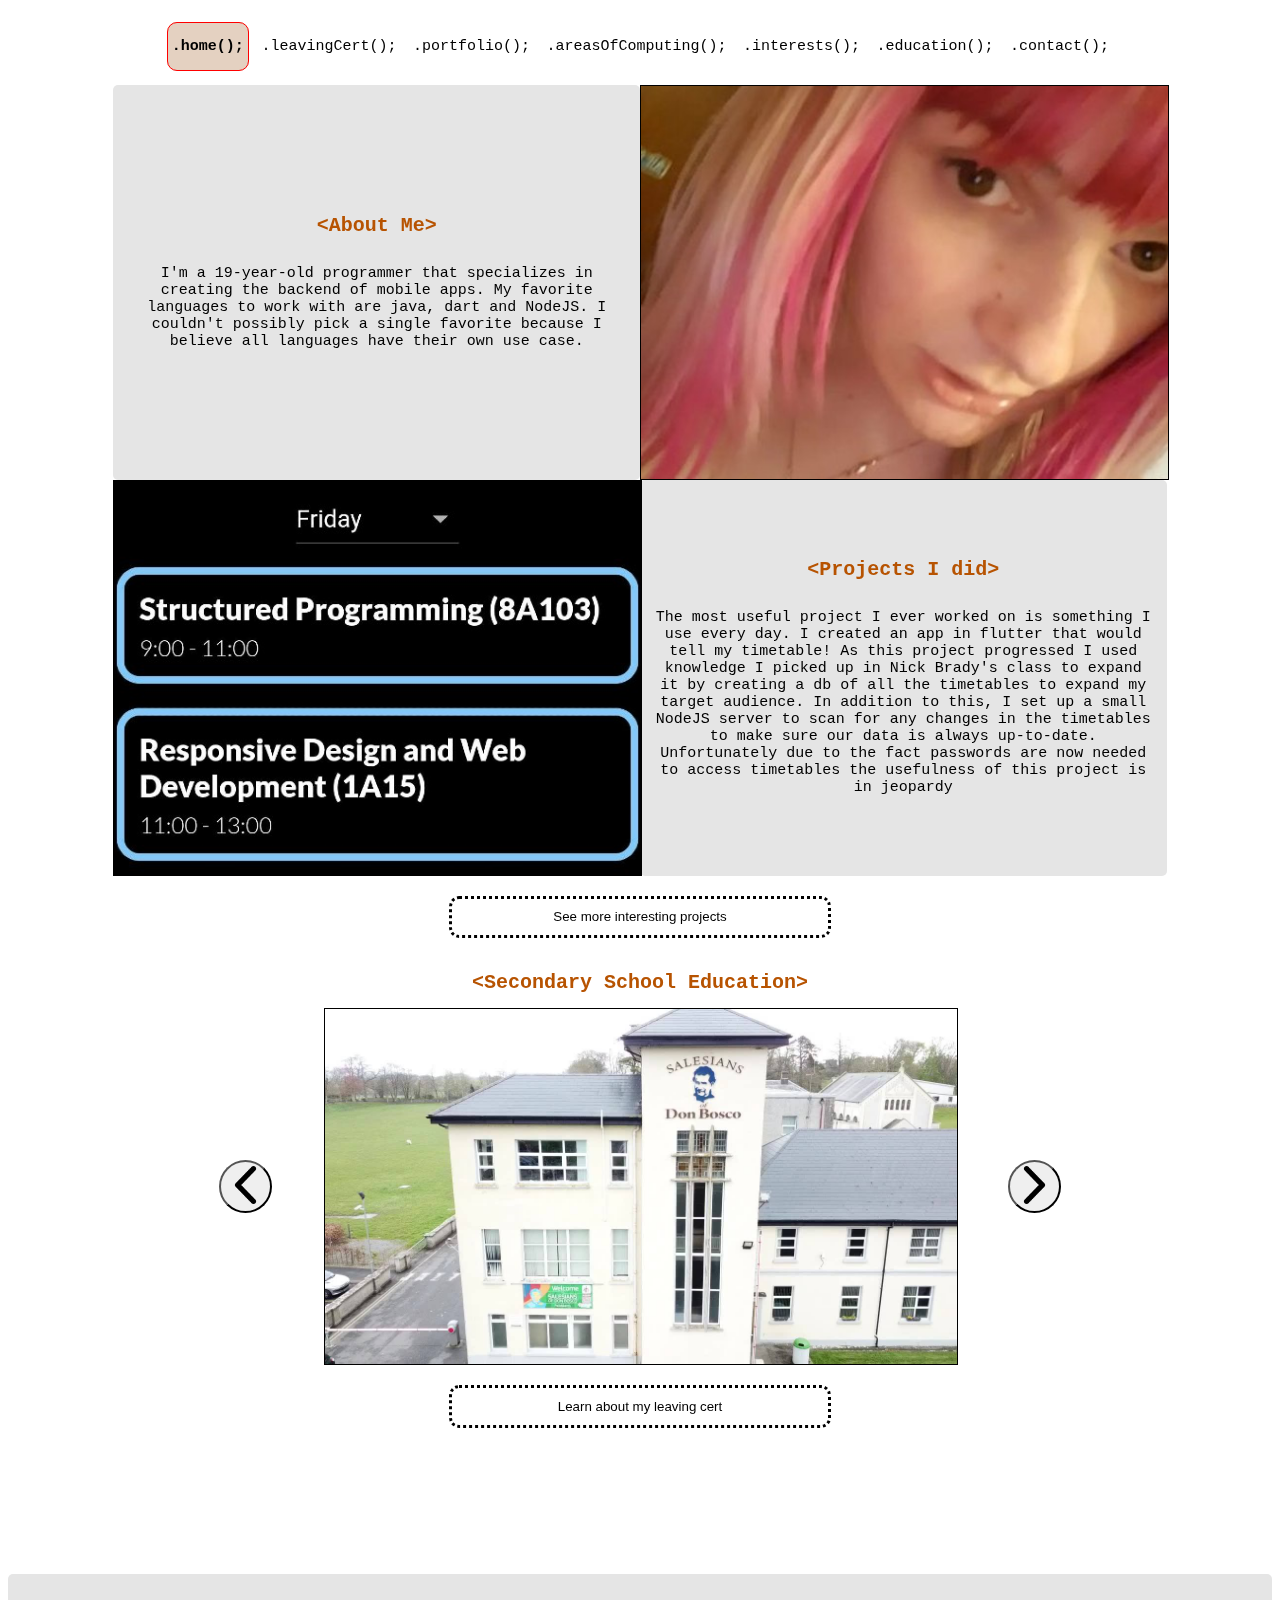
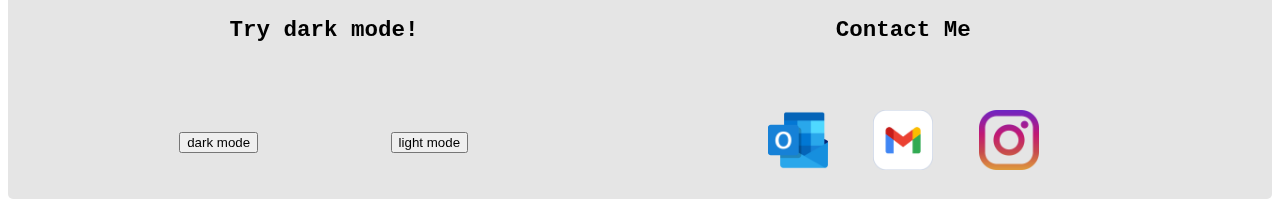
<file: index.html>
<!DOCTYPE html>
<html lang="en">
    <head>
        <meta charset="utf-8">
        <meta name="keywords" content="Abby Garvey, Abby Luna Garvey, portfolio, CV, Assignment">
        <meta name="author" content="Abby Garvey">

        <meta>
        <title>Home Page</title>

        <link rel="stylesheet" href="https://cdnjs.cloudflare.com/ajax/libs/font-awesome/4.7.0/css/font-awesome.min.css">
        <link rel="stylesheet" href="css/style.css">
        <link rel="stylesheet" href="css/layoutOne.css">

        <script src="js/addCodeSymbols.js"></script>
        <script src="js/imgSlider.js"></script>
        
        
    </head>
    <body onload="addSymbols()">

        <div id="home-grid">
            <header>
                <nav>
                    
                    <a class="navigation-button currentPage" href="index.html"><i class="fa fa-arrow-down"></i>.home();<i class="fa fa-arrow-down"></i></a>
                    <div id="horizontalRule" style="display: none; border-top: 1px solid black; padding: 0;"></div>
                    <a class="navigation-button" href="leavingcert.html">.leavingCert();</a>
                    <a class="navigation-button" href="portfolio.html">.portfolio();</a>
                    <a class="navigation-button" href="computing.html">.areasOfComputing();</a>
                    <a class="navigation-button" href="interests.html">.interests();</a>
                    <a class="navigation-button" href="education.html">.education();</a>
                    <a class="navigation-button" href="contact.html">.contact();</a>
                </nav>

            </header>

            <div class="rightAlign">

                <h1>About Me</h1>

                <p class="textbox">
                I'm a 19-year-old programmer that specializes in creating the backend of mobile apps. My favorite languages to work with are java, dart and NodeJS. I couldn't possibly pick a single favorite because I believe all languages have their own use case.
                </p>

            </div>
            <!--Selfie I took on my birthday-->
            <img class="leftAlign bordered" alt="Selfie of Abby Garvey" src="assets/images/AbbyFinal.jpg">
            <div class="leftAlign">
                <h1>Projects I did</h1>

                <p class="textbox">
                    The most useful project I ever worked on
                    is something I use every day. I created an
                    app in flutter that would tell my timetable!
                    As this project progressed I used
                    knowledge I picked up in Nick Brady's
                    class to expand it by creating a db of all
                    the timetables to expand my target
                    audience. In addition to this, I set up a
                    small NodeJS server to scan for any
                    changes in the timetables to make sure
                    our data is always up-to-date.
                    Unfortunately due to the fact passwords
                    are now needed to access timetables the
                    usefulness of this project is in jeopardy                
                </p>
            </div>

            <!--Screenshot i took of my application, the app was written in flutter/dart and the backend was a mix of NodeJS and python-->
            <img  class="rightAlign bordered" id="projectImg" alt="Timetable App" src="assets/images/timetableAppy.jpg">
            
            <button class="seeMoreButton" onclick="window.location.href='portfolio.html';">See more interesting projects</button>
            <h1 class="fullLen">Secondary School Education</h1>

            <div id="imgSliderSecondary">

                <!--Images from my school are taken from https://salesiancollege.ie/-->
                <img class="bordered" alt="Salesian secondary school" id="secondarySchoolImg" src="assets/images/school.jpg">

                <!--Arrow Icons from https://www.flaticon.com/free-icon/left-arrow_271220-->
                <button class="sliderButton" id="pointLeft"> <img id="lPoint" alt="Left Pointer" src="assets/icons/leftArrow.png"> </button>

                <button class="sliderButton" id="pointRight"> <img id="rPoint" alt="Right Pointer" src="assets/icons/rightArrow.png"> </button>

            </div>
            <button class="seeMoreButton" onclick="window.location.href='leavingcert.html';">Learn about my leaving cert</button>

        </div>

        <script src="js/darkMode.js"></script>

        <footer>

            <h2 id="darkH3">Try dark mode!</h2>
            <h2 id="contactH3">Contact Me</h2>

            <button id="darkButton" onclick="setInvert()">dark mode</button>
            <button id="lightButton" onclick="resetInvert()">light mode</button>

            <!--Outlook Logo Source: https://www.slipstick.com/general/office-icons/-->
            <a id="outlook" href="mailto:K00286554@student.lit.ie"><img alt="outlook logo" src="assets/icons/outlook.png"></a>
            <!--Gmail Logo Source: https://iconduck.com/icons/185628/gmail-->
            <a id="gmail" href="mailto:fakeEmail@gmail.com"><img alt="gmail logo"  src="assets/icons/gmail.png"></a>
            <!--Insta logo source: https://www.flaticon.com/free-icon/instagram_174855-->
            <a id="insta" href="https://www.instagram.com/abbytunafish/"><img alt="instagrm logo" src="assets/icons/insta.png"></a>


        </footer>

        <script src="js/setupSchoolSlider.js"></script>
        <script src="js/dropdown.js"></script>

        
    </body>

    


</html>
</file>
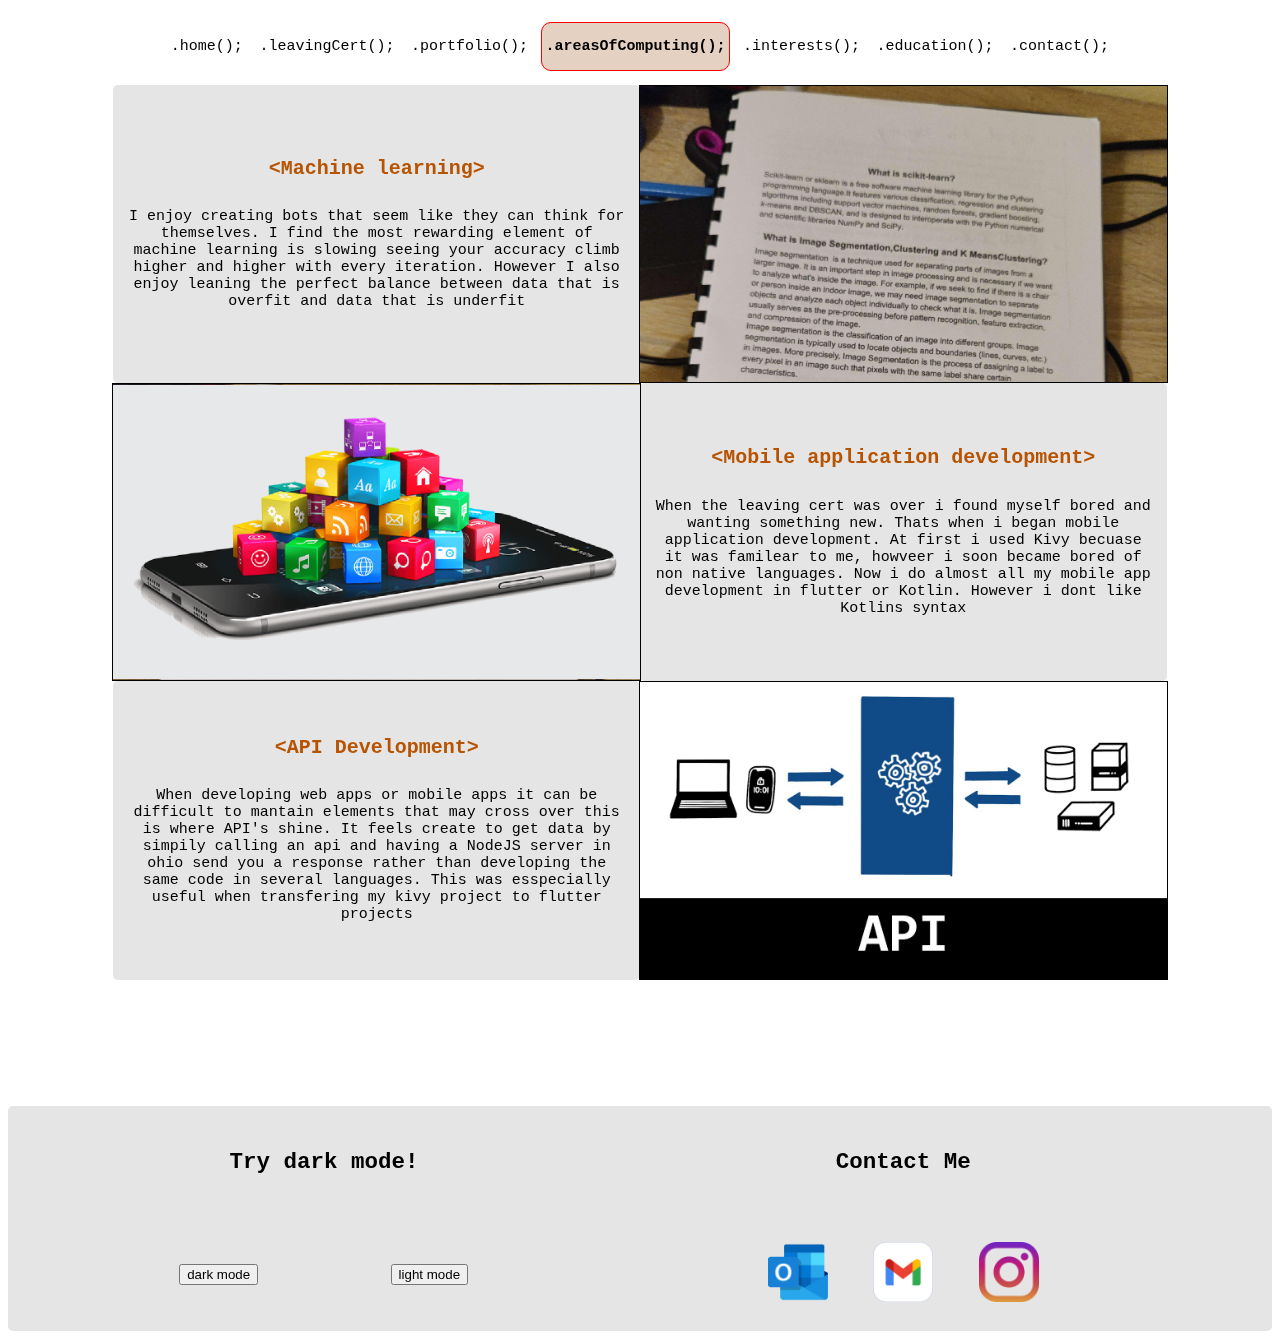
<file: computing.html>
<!--
    Machine learning
    Mobile application development
    API use
-->

<!DOCTYPE html>
<html lang="en">
    <head>
        <meta charset="utf-8">
        <title>Three Areas of computing</title>

        <link rel="stylesheet" href="https://cdnjs.cloudflare.com/ajax/libs/font-awesome/4.7.0/css/font-awesome.min.css">
        <link rel="stylesheet" href="css/style.css">
        <link rel="stylesheet" href="css/layoutOne.css">


        <script src="js/addCodeSymbols.js"></script>

    </head>
    <body onload="addSymbols()">

        <div id="home-grid">
            <header>
                <nav>
                    <a class="navigation-button" href="index.html">.home();</a>
                    <a class="navigation-button" href="leavingcert.html">.leavingCert();</a>
                    <a class="navigation-button" href="portfolio.html">.portfolio();</a>
                    <a class="navigation-button currentPage" href="computing.html"><i class="fa fa-arrow-down"></i>.areasOfComputing();<i class="fa fa-arrow-down"></i></a>
                    <div id="horizontalRule" style="display: none; border-top: 1px solid black; padding: 0;"></div>
                    <a class="navigation-button" href="interests.html">.interests();</a>
                    <a class="navigation-button" href="education.html">.education();</a>
                    <a class="navigation-button" href="contact.html">.contact();</a>
                </nav>

            </header>
            <div class="rightAlign">

                <h1>Machine learning</h1>

                <p class="textbox">
                    I enjoy creating bots that seem like they can think for themselves. I find
                    the most rewarding element of machine learning is slowing seeing your accuracy
                    climb higher and higher with every iteration. However I also enjoy leaning the 
                    perfect balance between data that is overfit and data that is underfit
                </p>

            </div>
            <div class="leftAlign">
                <!--Image of old notes-->
                <img alt="Machine Learning Notes" class="bordered" src="assets/images/mlNotes.png">
            </div>
            <div class="leftAlign">
                <h1>Mobile application development</h1>

                <p class="textbox">
                    When the leaving cert was over i found myself bored and wanting something new.
                    Thats when i began mobile application development. At first i used Kivy becuase
                    it was familear to me, howveer i soon became bored of non native languages. 
                    Now i do almost all my mobile app development in flutter or Kotlin. However i 
                    dont like Kotlins syntax
                </p>
            </div>

            <div class="rightAlign" id="projectImg">
                <!--Image from: https://smallbiztrends.com/2022/05/best-mobile-app-development-companies.html-->
                <img alt="Mobile Phone" class="bordered" src="assets/images/appDev.png">
            </div>

            <div class="rightAlign">

                <h1>API Development</h1>

                <p class="textbox">
                    When developing web apps or mobile apps it can be difficult to mantain elements that may cross over
                    this is where API's shine. It feels create to get data by simpily calling an api and having 
                    a NodeJS server in ohio send you a response rather than developing the same code in several 
                    languages. This was esspecially useful when transfering my kivy project to flutter projects


                </p>

            </div>
            <div class="leftAlign">
                <img alt="How API's work" class="bordered" src="assets/images/apiPictorial.jpg">
            </div>
            

        </div>

        <script src="js/darkMode.js"></script>
        <script src="js/dropdown.js"></script>


        <footer>

            <h2 id="darkH3">Try dark mode!</h2>
            <h2 id="contactH3">Contact Me</h2>

            <button id="darkButton" onclick="setInvert()">dark mode</button>
            <button id="lightButton" onclick="resetInvert()">light mode</button>

            <a id="outlook" href="mailto:K00286554@student.lit.ie"><img alt="outlook logo" src="assets/icons/outlook.png"></a>
            <a id="gmail" href="mailto:fakeEmail@gmail.com"><img alt="gmail logo"  src="assets/icons/gmail.png"></a>
            <a id="insta" href="https://www.instagram.com/abbytunafish/"><img alt="instagrm logo" src="assets/icons/insta.png"></a>


        </footer>



    </body>

</html>
</file>
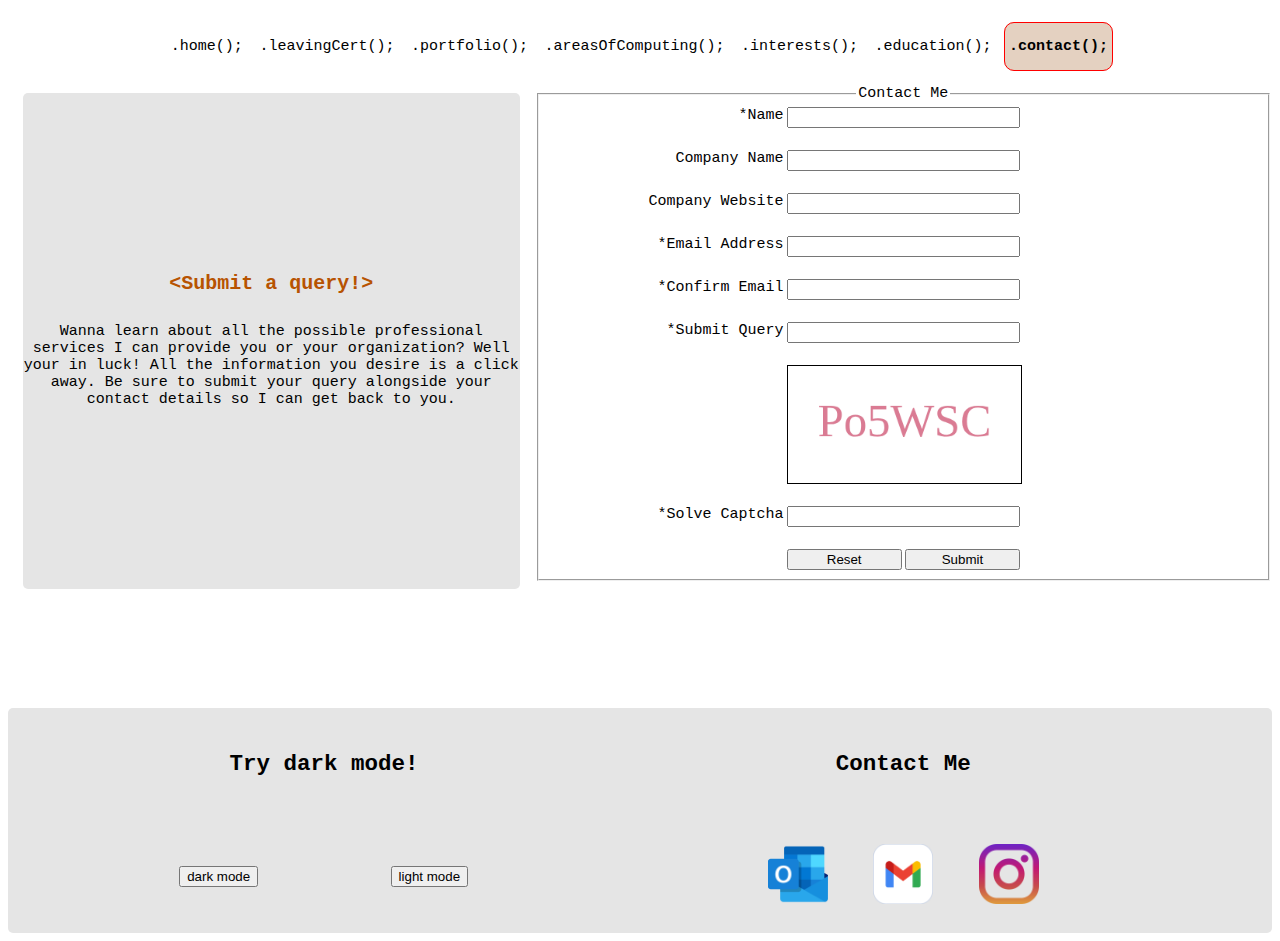
<file: contact.html>
<!DOCTYPE html>
<html lang="en">
    <head>
        <meta charset="utf-8">
        <title>Contact</title>

        <link rel="stylesheet" href="https://cdnjs.cloudflare.com/ajax/libs/font-awesome/4.7.0/css/font-awesome.min.css">
        <link rel="stylesheet" href="css/style.css">
        <link rel="stylesheet" href="css/layoutFour.css">

        <script src="js/addCodeSymbols.js"></script>
        <script src="js/captcha.js"></script>    
        <script src="js/formValidation.js"></script>

    </head>
    <body onload="addSymbols()">
        <div id="home-grid">
            <header>
                <nav>
                    <a class="navigation-button" href="index.html">.home();</a>
                    <a class="navigation-button" href="leavingcert.html">.leavingCert();</a>
                    <a class="navigation-button" href="portfolio.html">.portfolio();</a>
                    <a class="navigation-button" href="computing.html">.areasOfComputing();</a>
                    <a class="navigation-button" href="interests.html">.interests();</a>
                    <a class="navigation-button" href="education.html">.education();</a>
                    <a class="navigation-button currentPage" href="contact.html"><i class="fa fa-arrow-down"></i>.contact();<i class="fa fa-arrow-down"></i></a>
                    <div id="horizontalRule" style="display: none; border-top: 1px solid black; padding: 0;"></div>

                </nav>

            </header>

            <div id="para">
                <h1>Submit a query!</h1>
                <p>
                    Wanna learn about all the possible professional services I can provide you or your organization?
                    Well your in luck! All the information you desire is a click away. Be sure to submit your query
                    alongside your contact details so I can get back to you.


                </p>

            </div>
            <form id="form1" method="POST" action="http://litstudentprojects.net/rdwd-contact-response.php">
                <fieldset>
                    <legend>Contact Me</legend>

                    <label for="name">*Name</label>
                    <input type="text" id="name" name="name">
                    <span class="errorMsg" id="error1"></span>

                    <label for="company_name">Company Name</label>
                    <input type="text" id="company_name" name="company_name">
                    <span class="errorMsg" id="error2"></span>

                    <label for="website">Company Website</label>
                    <input type="text" id="website" name="website">
                    <span class="errorMsg" id="error3"></span>

                    <label for="email1">*Email Address</label>
                    <input type="text" id="email1" name="email1">
                    <span class="errorMsg" id="error4"></span>

                    <label for="email2">*Confirm Email</label>
                    <input type="text" id="email2" name="email2">
                    <span class="errorMsg" id="error5"></span>

                    <label for="query">*Submit Query</label>
                    <input type="text" id="query" name="query">
                    <span class="errorMsg" id="error6"></span>

                    <!--Load Captcha-->
                    <canvas id="captcha-box">Text</canvas>

                    
                    <label for="captcha">*Solve Captcha</label>
                    <input type="text" id="captcha" name="captcha">
                    <span class="errorMsg" id="error7"></span>

                    <input type="reset" value="Reset">
                    <input type="submit" value="Submit">
                </fieldset>

            </form>
        </div>
        <script src="js/darkMode.js"></script>
        <script>
            let c = new captcha(document.getElementById("captcha-box"));
            c.generateCode();
            document.getElementById("form1").addEventListener("submit",  function(event){processForm(event, c);});
            document.getElementById("form1").addEventListener("reset",  function(event){c.generateCode();});

        </script>
        <script src="js/dropdown.js"></script>

        <footer>

            <h2 id="darkH3">Try dark mode!</h2>
            <h2 id="contactH3">Contact Me</h2>

            <button id="darkButton" onclick="setInvert()">dark mode</button>
            <button id="lightButton" onclick="resetInvert()">light mode</button>

            <a id="outlook" href="mailto:K00286554@student.lit.ie"><img alt="outlook logo" src="assets/icons/outlook.png"></a>
            <a id="gmail" href="mailto:fakeEmail@gmail.com"><img alt="gmail logo"  src="assets/icons/gmail.png"></a>
            <a id="insta" href="https://www.instagram.com/abbytunafish/"><img alt="instagrm logo" src="assets/icons/insta.png"></a>


        </footer>



    </body>

</html>
</file>
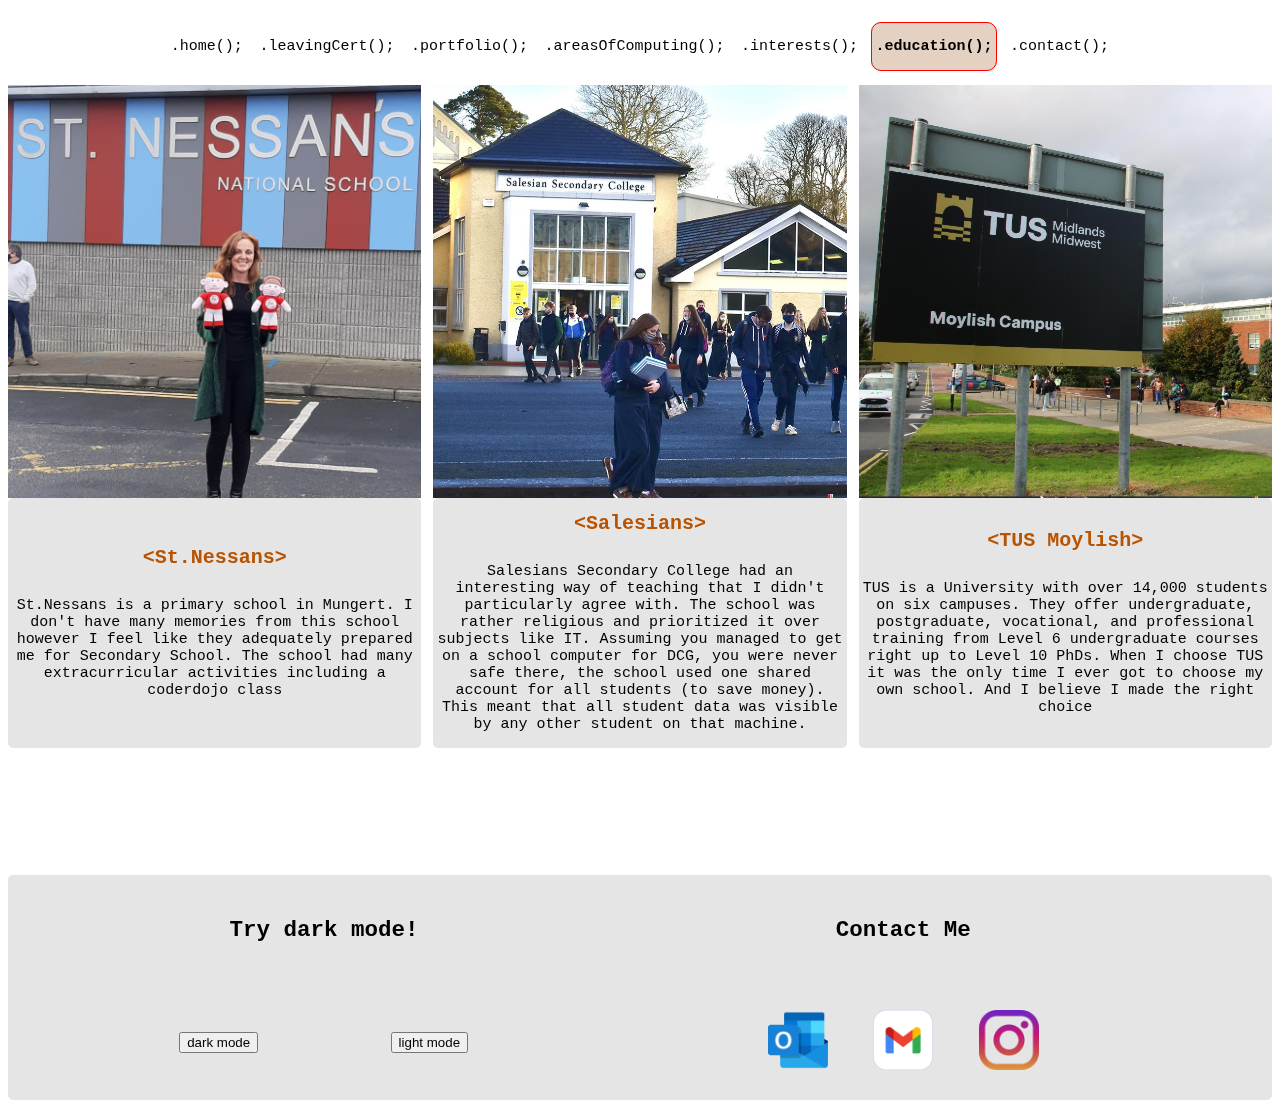
<file: education.html>
<!DOCTYPE html>
<html lang="en">
    <head>
        <meta charset="utf-8">
        <title>Education</title>

        <link rel="stylesheet" href="https://cdnjs.cloudflare.com/ajax/libs/font-awesome/4.7.0/css/font-awesome.min.css">
        <link rel="stylesheet" href="css/style.css">
        <link rel="stylesheet" href="css/layoutThree.css">

        <script src="js/addCodeSymbols.js"></script>

    </head>
    <body onload="addSymbols()">

        <div id="home-grid">
            <header>
                <nav>
                    <a class="navigation-button" href="index.html">.home();</a>
                    <a class="navigation-button" href="leavingcert.html">.leavingCert();</a>
                    <a class="navigation-button" href="portfolio.html">.portfolio();</a>
                    <a class="navigation-button" href="computing.html">.areasOfComputing();</a>
                    <a class="navigation-button" href="interests.html">.interests();</a>
                    <a class="navigation-button currentPage" href="education.html"><i class="fa fa-arrow-down"></i>.education();<i class="fa fa-arrow-down"></i></a>
                    <div id="horizontalRule" style="display: none; border-top: 1px solid black; padding: 0;"></div>
                    <a class="navigation-button" href="contact.html">.contact();</a>
                </nav>

            </header>

            <!--Image from https://twitter.com/mungretgaa/status/1333808235837583363-->
            <img id="primary" alt="St Nessans Primary School" src="assets/images/primarySchool.jpg">
            <!--Image from secondary schools offical site-->
            <img id="secondary" alt="Salesians Catholic School" src="assets/images/salesians.jpg">
            <!--My Own Image of TUS Moylish-->
            <img id="university" alt="Technological University of the Shannon" src="assets/images/tus.png">

            <div id="stNessans">
                <h1>St.Nessans</h1>

                <p>
                    St.Nessans is a primary school in Mungert. I don't have many memories from this
                    school however I feel like they adequately prepared me for Secondary School. 
                    The school had many extracurricular activities including a coderdojo class


                </p>

            </div>

            <div id="salesians">
                <h1>Salesians</h1>

                <p>
                    Salesians Secondary College had an interesting way of teaching that I didn't particularly 
                    agree with. The school was rather religious and prioritized it over subjects like IT.
                    Assuming you managed to get on a school computer for DCG, you were never safe there, the 
                    school used one shared account for all students (to save money). This meant that all student
                    data was visible by any other student on that machine. 

                </p>
            </div>

            <div id="tus">
                <h1>TUS Moylish</h1>

                <p>
                    TUS is a University with over 14,000 students on six campuses. They offer 
                    undergraduate, postgraduate, vocational, and professional training from Level 6 
                    undergraduate courses right up to Level 10 PhDs. When I choose TUS it was the only time
                    I ever got to choose my own school. And I believe I made the right choice

                </p>

            </div>
        </div>

        <script src="js/darkMode.js"></script>
        <script src="js/dropdown.js"></script>


        <footer>

            <h2 id="darkH3">Try dark mode!</h2>
            <h2 id="contactH3">Contact Me</h2>

            <button id="darkButton" onclick="setInvert()">dark mode</button>
            <button id="lightButton" onclick="resetInvert()">light mode</button>

            <a id="outlook" href="mailto:K00286554@student.lit.ie"><img alt="outlook logo" src="assets/icons/outlook.png"></a>
            <a id="gmail" href="mailto:fakeEmail@gmail.com"><img alt="gmail logo"  src="assets/icons/gmail.png"></a>
            <a id="insta" href="https://www.instagram.com/abbytunafish/"><img alt="instagrm logo" src="assets/icons/insta.png"></a>


        </footer>


    </body>

</html>
</file>
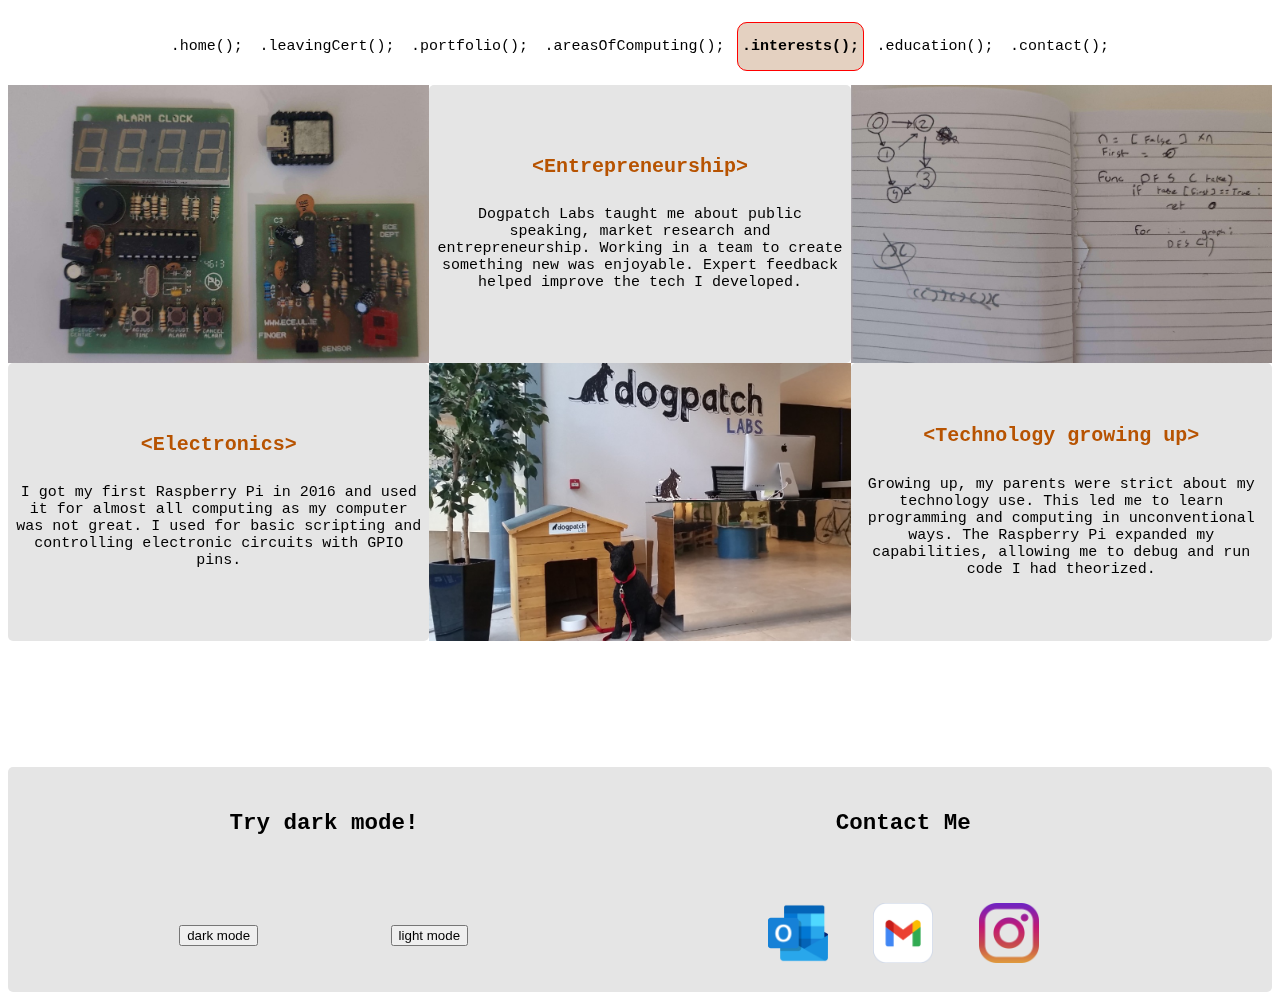
<file: interests.html>
<!-- 
    Tech repair
    Science
    Electrical circuts
-->

<!DOCTYPE html>
<html lang="en">
    <head>
        <meta charset="utf-8">
        <title>Interests</title>

        <link rel="stylesheet" href="https://cdnjs.cloudflare.com/ajax/libs/font-awesome/4.7.0/css/font-awesome.min.css">
        <link rel="stylesheet" href="css/style.css">
        <link rel="stylesheet" href="css/layoutTwo.css">

        <script src="js/addCodeSymbols.js"></script>

    </head>
    <body onload="addSymbols()">

        <div id="home-grid">
            <header>
                <nav>
                    <a class="navigation-button" href="index.html">.home();</a>
                    <a class="navigation-button" href="leavingcert.html">.leavingCert();</a>
                    <a class="navigation-button" href="portfolio.html">.portfolio();</a>
                    <a class="navigation-button" href="computing.html">.areasOfComputing();</a>
                    <a class="navigation-button currentPage" href="interests.html"><i class="fa fa-arrow-down"></i>.interests();<i class="fa fa-arrow-down"></i></a>
                    <div id="horizontalRule" style="display: none; border-top: 1px solid black; padding: 0;"></div>
                    <a class="navigation-button" href="education.html">.education();</a>
                    <a class="navigation-button" href="contact.html">.contact();</a>
                </nav>

            </header>
            <!--Picture of a series of electronics I built-->
            <img id="img1" src="assets/images/electronics.jpg" alt="circuits I built">
            <!--Picture of dogpatch labs from there offical site-->
            <img id="img2" src="assets/images/dogpatchLabs.jpg" alt="Dogpatch labs">
            <!--Depth For Search Notes-->
            <img id="img3" src="assets/images/DFS_NOTES.jpg" alt="Very Old depth first search notes">

            <div id="Electronics">
                <h1>Electronics</h1>
                <p>
                    I got my first Raspberry Pi in 2016 and used it for almost all computing as my computer was not great. I used for basic scripting and controlling electronic circuits with GPIO pins.
                </p>
            </div>

            <div id="Entrepreneurship">
                <h1>Entrepreneurship</h1>
                <p>
                    Dogpatch Labs taught me about public speaking, market research and entrepreneurship. Working in a team to create something new was enjoyable. Expert feedback helped improve the tech I developed.
                </p>
            </div>


            <div id="repair">
                <h1>Technology growing up</h1>
                <p>
                    Growing up, my parents were strict about my technology use. This led me to learn programming and computing in unconventional ways. The Raspberry Pi expanded my capabilities, allowing me to debug and run code I had theorized.
                </p>
            </div>
            

        </div>

        <script src="js/darkMode.js"></script>
        <script src="js/dropdown.js"></script>


        <footer>

            <h2 id="darkH3">Try dark mode!</h2>
            <h2 id="contactH3">Contact Me</h2>

            <button id="darkButton" onclick="setInvert()">dark mode</button>
            <button id="lightButton" onclick="resetInvert()">light mode</button>

            <a id="outlook" href="mailto:K00286554@student.lit.ie"><img alt="outlook logo" src="assets/icons/outlook.png"></a>
            <a id="gmail" href="mailto:fakeEmail@gmail.com"><img alt="gmail logo"  src="assets/icons/gmail.png"></a>
            <a id="insta" href="https://www.instagram.com/abbytunafish/"><img alt="instagrm logo" src="assets/icons/insta.png"></a>


        </footer>



    </body>

</html>
</file>
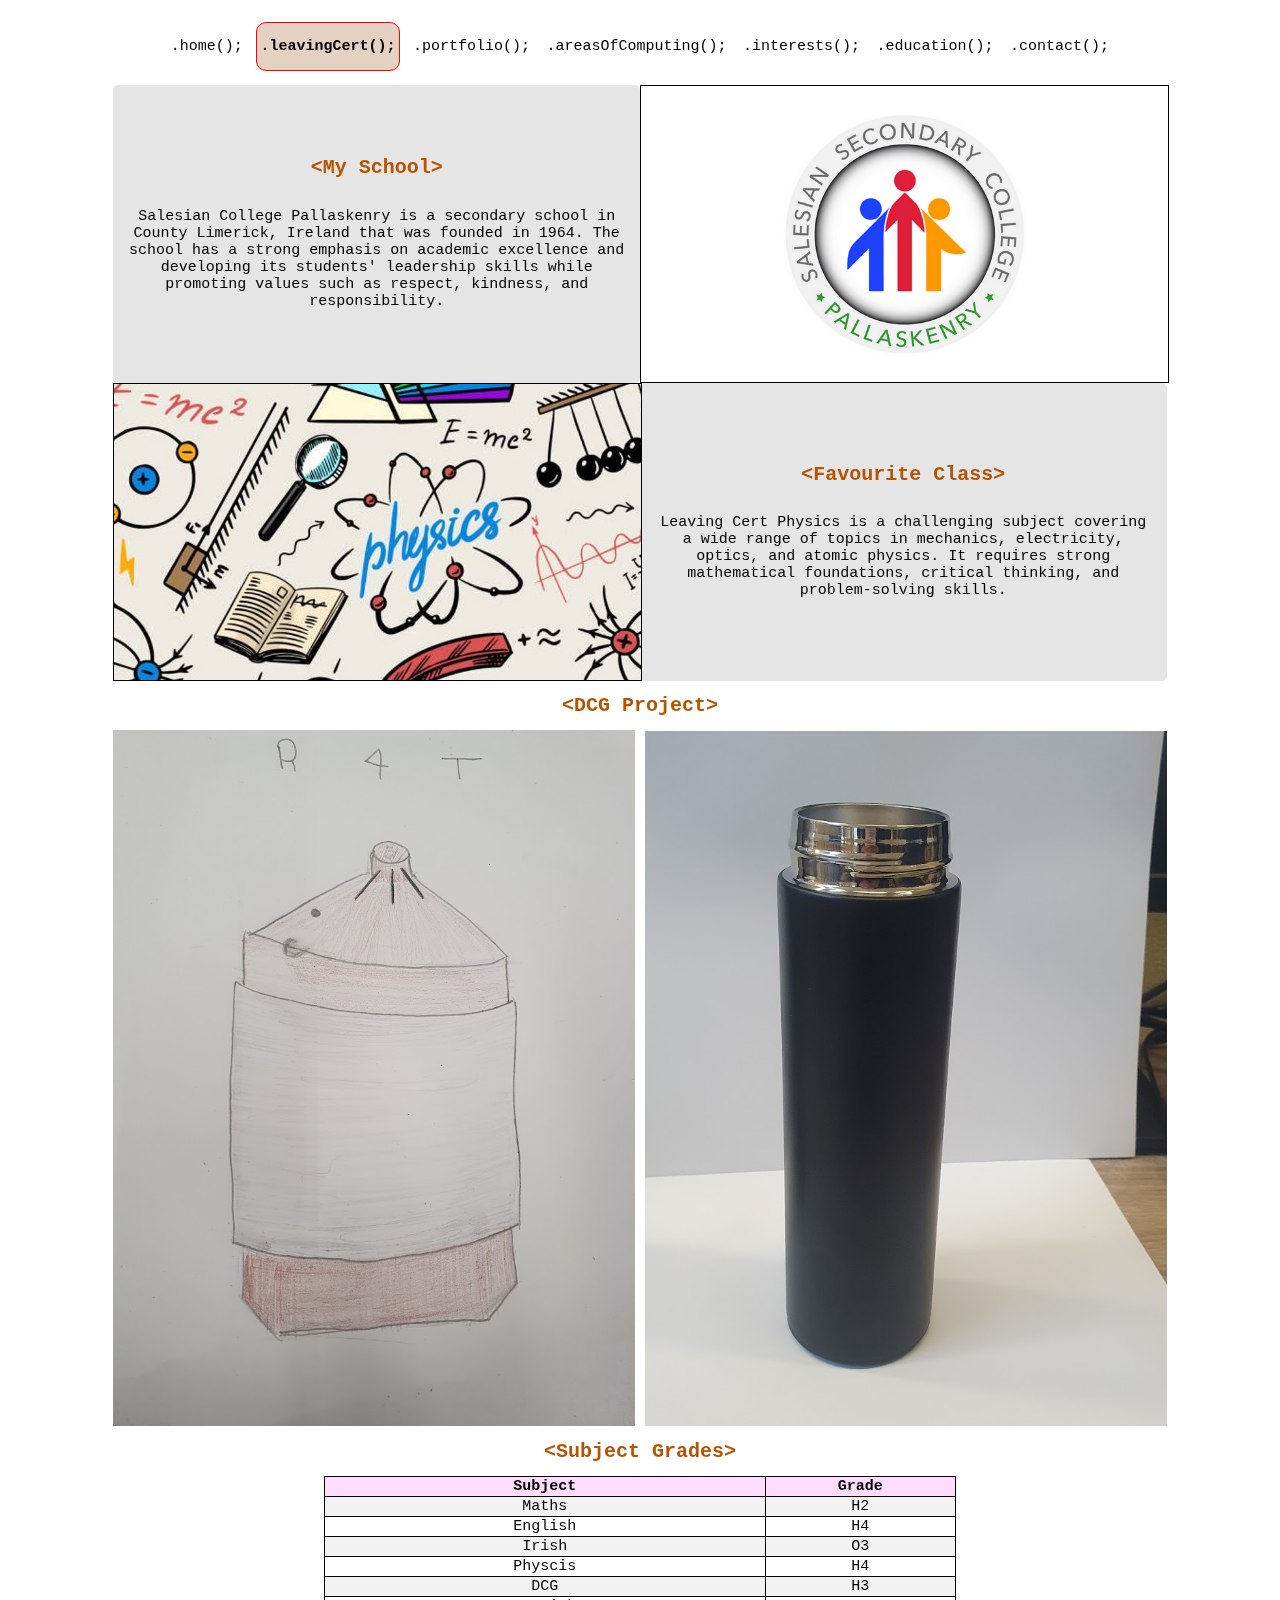
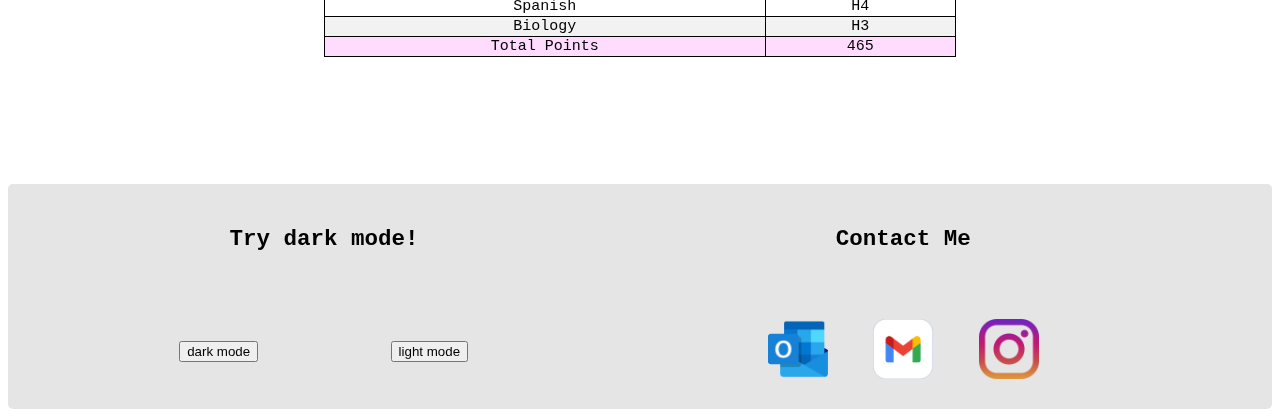
<file: leavingcert.html>
<!DOCTYPE html>
<html lang="en">
    <head>
        <meta charset="utf-8">
        <title>Leaving Cert Page</title>

        <link rel="stylesheet" href="https://cdnjs.cloudflare.com/ajax/libs/font-awesome/4.7.0/css/font-awesome.min.css">
        <link rel="stylesheet" href="css/style.css">
        <link rel="stylesheet" href="css/layoutOne.css">

        <script src="js/addCodeSymbols.js"></script>
        <script src="js/imgSlider.js"></script>
        


    </head>
    <body onload="addSymbols()">

        <div id="home-grid">
            <header>
                <nav>
                    <a class="navigation-button" href="index.html">.home();</a>
                    <a class="navigation-button currentPage" href="leavingcert.html"><i class="fa fa-arrow-down"></i>.leavingCert();<i class="fa fa-arrow-down"></i></a>
                    <div id="horizontalRule" style="display: none; border-top: 1px solid black; padding: 0;"></div>
                    <a class="navigation-button" href="portfolio.html">.portfolio();</a>
                    <a class="navigation-button" href="computing.html">.areasOfComputing();</a>
                    <a class="navigation-button" href="interests.html">.interests();</a>
                    <a class="navigation-button" href="education.html">.education();</a>
                    <a class="navigation-button" href="contact.html">.contact();</a>
                </nav>

            </header>

            <div class="rightAlign">

                <h1>My School</h1>

                <p class="textbox">
                    Salesian College Pallaskenry is a secondary school in County Limerick, Ireland that was founded in 1964. The school has a strong emphasis on academic excellence and developing its students' leadership skills while promoting values such as respect, kindness, and responsibility.                </p>

            </div>
            
            <!--Logo of Salesians secondary college from offical site-->
            <img class="leftAlign bordered" alt="Salesians Logo"  src="assets/images/salesianLogo.png">
            
            <div class="leftAlign">
                <h1>Favourite Class</h1>

                <p class="textbox">
                    Leaving Cert Physics is a challenging subject covering a wide range of topics in mechanics, electricity, optics, and atomic physics. It requires strong mathematical foundations, critical thinking, and problem-solving skills.             
                </p>
            </div>
            <!--Physicals Pitcortal  from:  https://www.aakash.ac.in/blog/how-many-laws-of-physics-are-there/-->
            <img class="rightAlign bordered" id="projectImg" alt="Physics Pictorial" src="assets/images/physics.jpg">
            
            <h1 class="fullLen">DCG Project</h1>

            <div id="ratMug">
                <!--My own images of my DCG Project-->
                <img id="primaryMug" alt="DCG Project Mug" src="assets/images/R4T.jpg">
                <img id="secondaryMug" alt="Flask For DCG Project" src="assets/images/mug2.jpg">
                <button class="sliderButton" id="pointLeftMug"> <img id="lPoint" alt="Left Pointer" src="assets/icons/leftArrow.png"> </button>
                <button class="sliderButton" id="pointRightMug"> <img id="rPoint"  alt="Right Pointer" src="assets/icons/rightArrow.png"> </button>
            </div>

            <h1 class="fullLen">Subject Grades</h1>

            <table id="tbl_subject">
                <tr>
                    <th>Subject</th>
                    <th>Grade</th>
                </tr>

                <tr>
                    <td>Maths</td>
                    <td>H2</td>
                </tr>
                <tr>
                    <td>English</td>
                    <td>H4</td>
                </tr>

                <tr>
                    <td>Irish</td>
                    <td>O3</td>
                </tr>

                <tr>
                    <td>Physcis</td>
                    <td>H4</td>
                </tr>

                <tr>
                    <td>DCG</td>
                    <td>H3</td>
                </tr>

                <tr>
                    <td>Spanish</td>
                    <td>H4</td>
                </tr>

                <tr>
                    <td>Biology</td>
                    <td>H3</td>
                </tr>
                <tr>
                    <td>Total Points</td>
                    <td>465</td>
                </tr>


            </table>


           

        </div>
        <script src="js/setupMugSlider.js"></script>

        <script src="js/darkMode.js"></script>
        <script src="js/dropdown.js"></script>


        <footer>

            <h2 id="darkH3">Try dark mode!</h2>
            <h2 id="contactH3">Contact Me</h2>

            <button id="darkButton" onclick="setInvert()">dark mode</button>
            <button id="lightButton" onclick="resetInvert()">light mode</button>

            <a id="outlook" href="mailto:K00286554@student.lit.ie"><img alt="outlook logo" src="assets/icons/outlook.png"></a>
            <a id="gmail" href="mailto:fakeEmail@gmail.com"><img alt="gmail logo"  src="assets/icons/gmail.png"></a>
            <a id="insta" href="https://www.instagram.com/abbytunafish/"><img alt="instagrm logo" src="assets/icons/insta.png"></a>


        </footer>


    </body>

</html>
</file>
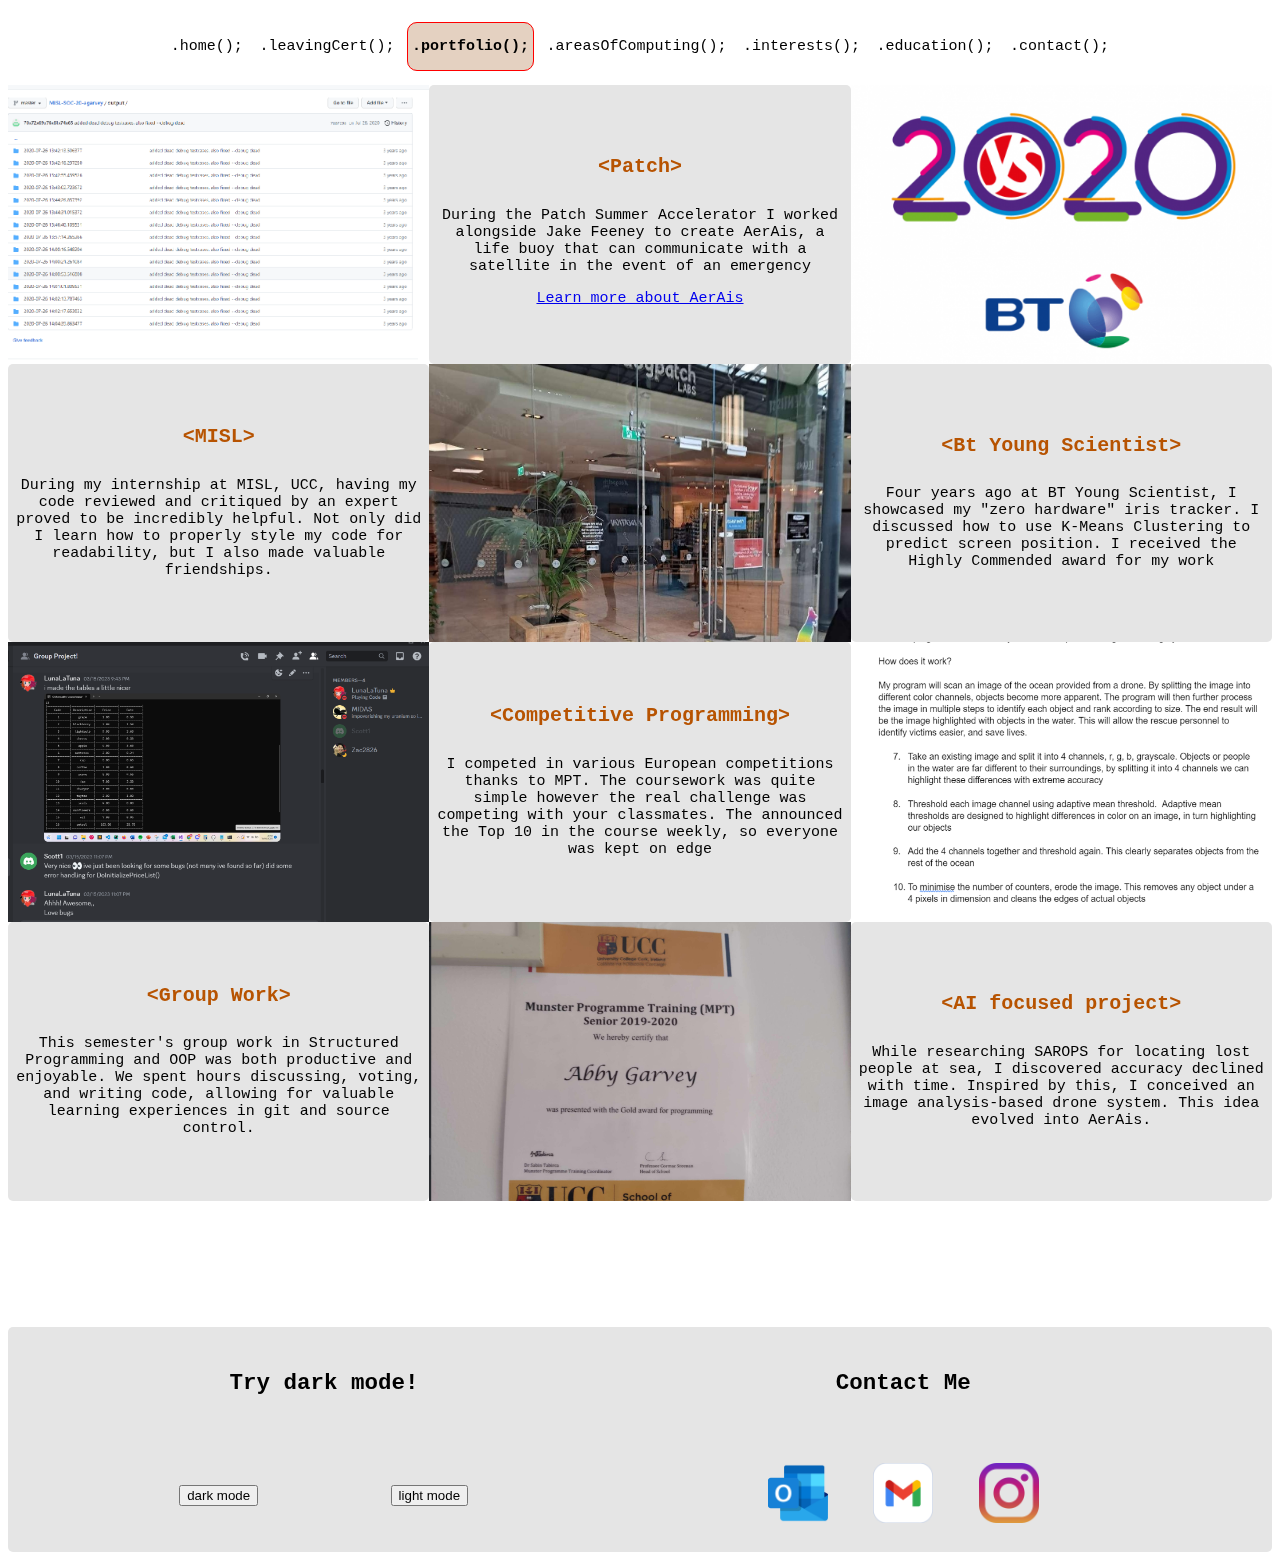
<file: portfolio.html>
<!DOCTYPE html>
<html lang="en">
    <head>
        <meta charset="utf-8">
        <title>Portfolio</title>

        <link rel="stylesheet" href="https://cdnjs.cloudflare.com/ajax/libs/font-awesome/4.7.0/css/font-awesome.min.css">
        <link rel="stylesheet" href="css/style.css">
        <link rel="stylesheet" href="css/layoutTwo.css">

        <script src="js/addCodeSymbols.js"></script>

    </head>
    <body onload="addSymbols()">
        <div id="home-grid">
            <header>
                <nav>
                    <a class="navigation-button" href="index.html">.home();</a>
                    <a class="navigation-button" href="leavingcert.html">.leavingCert();</a>
                    <a class="navigation-button currentPage" href="portfolio.html"><i class="fa fa-arrow-down"></i>.portfolio();<i class="fa fa-arrow-down"></i></a>
                    <div id="horizontalRule" style="display: none; border-top: 1px solid black; padding: 0;"></div>
                    <a class="navigation-button" href="computing.html">.areasOfComputing();</a>
                    <a class="navigation-button" href="interests.html">.interests();</a>
                    <a class="navigation-button" href="education.html">.education();</a>
                    <a class="navigation-button" href="contact.html">.contact();</a>
                </nav>

            </header>

            <!--Screenshot of a repo i was working on in MISL -->
            <img id="img1" src="assets/images/MISL.png" alt="mobile internet systems labatory Cork">
            <!--My Own Photo of DogPatch labs-->
            <img id="img2" src="assets/images/patch.jpg" alt="Dogpatch labs">
            <!--BTYS logo from 2020: from there offical site-->
            <img id="img3" src="assets/images/bt.png" alt="BTYS 2020">

            <div id="MISL">
                <h1>MISL</h1>
                <p>
                    During my internship at MISL, UCC, having my code reviewed and critiqued by an expert proved to be incredibly helpful. Not only did I learn how to properly style my code for readability, but I also made valuable friendships. </p>
            </div>

            <div id="Patch">
                <h1>Patch</h1>
                <p>
                    During the Patch Summer Accelerator I worked alongside Jake Feeney to create AerAis, a life buoy that can communicate with a satellite in the event of an emergency
                </p>
                <a href="https://aerais.weebly.com/">Learn more about AerAis</a>
            </div>

            <div id="BTYS">
                <h1>Bt Young Scientist</h1>
                <p>
                    Four years ago at BT Young Scientist, I showcased my "zero hardware" iris tracker. I discussed how to use K-Means Clustering to predict screen position. I received the Highly Commended award for my work                </p>
            </div>

            <img id="img4" src="assets/images/groupProj.png" alt="Messages between group members">
            <img id="img5" src="assets/images/cert.png" alt="Certificate from UCC">
            <img id="img6" src="assets/images/AerAis.png" alt="AerAis V1 Notes">

            <div id="group">
                <h1>Group Work</h1>
                <p>
                    This semester's group work in Structured Programming and OOP was both productive and enjoyable. We spent hours discussing, voting, and writing code, allowing for valuable learning experiences in git and source control.
                </p>
            </div>
    
            <div id="competition">
                <h1>Competitive Programming</h1>
                <p>
                    I competed in various European competitions thanks to MPT. The coursework was quite simple however the real challenge was competing with your classmates. The announced the Top 10 in the course weekly, so everyone was kept on edge
                </p>
            </div>

            <div id="AI">
                <h1>AI focused project</h1>
                <p>
                    While researching SAROPS for locating lost people at sea, I discovered accuracy declined with time. Inspired by this, I conceived an image analysis-based drone system. This idea evolved into AerAis.
                </p>
            </div>

        </div>

        <script src="js/darkMode.js"></script>
        <script src="js/dropdown.js"></script>


        <footer>

            <h2 id="darkH3">Try dark mode!</h2>
            <h2 id="contactH3">Contact Me</h2>

            <button id="darkButton" onclick="setInvert()">dark mode</button>
            <button id="lightButton" onclick="resetInvert()">light mode</button>

            <a id="outlook" href="mailto:K00286554@student.lit.ie"><img alt="outlook logo" src="assets/icons/outlook.png"></a>
            <a id="gmail" href="mailto:fakeEmail@gmail.com"><img alt="gmail logo"  src="assets/icons/gmail.png"></a>
            <a id="insta" href="https://www.instagram.com/abbytunafish/"><img alt="instagrm logo" src="assets/icons/insta.png"></a>


        </footer>



    </body>

</html>
</file>
<file: css/style.css>
/*
BASE STYLE APPLIED TO ALL PAGES
*/


/*TEXTBOX STYLES*/
div:not(#home-grid, #ratMug, #imgSliderSecondary, #horizontalRule)
{
    display: flex;
    justify-content: center;
    align-items: center;
    background-color: #e5e5e5;
    height: 100%;
    flex-direction: column;
    border-radius: 5px;
    
}

img{
    max-width: 100%;
    max-height: 100%;
}

footer img
{
    height: 4em;
}
body
{
    background-color: white;
}

h1
{
    font-size: 20px;
    color:#b75301;
}

footer
{

    display: grid;
    
    grid-template-columns: repeat(12, minmax(0, 1fr));
    background-color: #e5e5e5;
    border-radius: 5px;
    place-items: center;
    
    height: 15em;
    margin-top: 10%;
}

#darkH3
{
    grid-column: 1/13;
}
#contactH3
{
    grid-column: 1/13;
    grid-row: 3/4;
}

#darkButton
{
    grid-column: 3/7;
    grid-row: 2/3;
}
#lightButton
{
    grid-column: 7/10;
    grid-row: 2/3;
}

#outlook
{
    grid-column: 1/5;
}
#gmail
{
    grid-column: 5/9;
}
#insta
{
    grid-column: 9/13;
}




body{
    font-family: "Courier New", monospace;
    text-align: center;
    font-size: 15px;
    color: black;
}
.bordered
{
    border: 1px solid black;
}
.textbox
{
    padding-left: 1em;
    padding-right: 1em;
}

#secondaryMug
{
    display: none;
}

#ratMug
{
    position: relative;
    grid-column: 2/12;
}
nav
{
    display: grid;
    padding:  2em 0;
}


.navigation-button:hover
{

    border: 1px solid red;
}
.navigation-button
{
    display: none;
    color: black;
    text-decoration: none;
    padding: 1em .25em;
    text-decoration: none;
    color: black;
    border-radius: 10px;    




}

.currentPage
{
    display: block;

    grid-row: 1/2;

    background-color: rgb(228, 209, 193);
    border: 1px solid red;
    font-weight: bold;
}

#home-grid
{

    display: grid;
    grid-template-columns: repeat(12, minmax(0, 1fr));
    
}

header, .rightAlign, .leftAlign, .seeMoreButton, #imgSliderSecondary, .fullLen
{
    grid-column: 1/13;

}

img
{
    width: 100%;
}

#imgSliderSecondary
{
    position: relative;
    text-align: center;

}


#pointLeft, #pointLeftMug
{
    top: 50%;
    bottom: 50%;
    left: 0%;

}
#pointRight, #pointRightMug
{
    
    top: 50%;
    bottom: 50%;
    right: 0%;
}
.sliderButton
{
    position: absolute;
    border-radius: 50%;
    height: 4em;
    width: 4em;
    margin: auto;
}
#secondarySchoolImg
{
    grid-column: 1/13;
    margin: auto;
}
.seeMoreButton
    {
        grid-column: 5/9;
        background-color: white;
        border-radius: 10px;
        border: 3px dotted black;
        margin: 1.5em;
        padding: .8em;
    }


#tbl_subject
{
    grid-column: 1/13;
    text-align: center;
    border: 1px solid black;
    border-collapse: collapse;
}

tr:nth-child(even) 
{
    background-color: #f2f2f2;
}

tr:first-child, tr:last-child
{
    background-color: rgb(255, 219, 253);
}


#tbl_subject td,  #tbl_subject th
{
    border: 1px solid black;

}

.fa-arrow-down, .fa-arrow-up
{
    margin-left: 2em;
    margin-right: 2em;
}

#horizontalRule
{
    margin: .5em 0;
    background-color: white;
}

/*BASE MOBILE*/
@media only screen and (max-width:991px) 
{

    /*icrease readability on samller devices*/
    body
    {
        font-size: 32px;
    }

    h1
    {
        font-size: 40px;
    }
    button
    {
        padding: 2em;
        border-radius: 50px;
    }

}

/*BASE DESKTOP*/
@media only screen and (min-width:992px) 
{
    .navigation-button
    {
        display: inline;
    
    
    }
    
    nav
    {
        display: block;
    }

    .currentPage
    {
        display: inline;
    }

    .fa-arrow-down
    {
        display: none;
    }
    .fa-arrow-up
    {
        display: none;
    }
    #darkH3
    {
        grid-column: 1/7;
    }
    #contactH3
    {
        grid-column: 7/12;
        grid-row: 1/2;
    }

    #darkButton
    {
        grid-column: 2/4;
    }
    #lightButton
    {
        grid-column: 4/6;
    }

    #outlook
    {
        grid-column: 8/9;
    }
    #gmail
    {
        grid-column: 9/10;
    }
    #insta
    {
        grid-column: 10/11;
    }


}
</file>
<file: css/layoutOne.css>
/*Desk View*/
@media only screen and (min-width:992px) 
{


    #secondaryMug
    {
            display: inline;
    }
    #tbl_subject
    {
        grid-column: 4/10;

    }

    #imgSliderSecondary
    {
        display: grid;
        grid-template-columns: repeat(12, minmax(0, 1fr));
        grid-column: 1/13;
        place-items: center;
    }
    #ratMug
    {        
        display: grid;
        grid-template-columns: repeat(12, minmax(0, 1fr));
        place-items: center;
        grid-column-gap: 10px;

    }

    #primaryMug
    {
        grid-column: 1/7;
    }
    #secondaryMug
    {
        grid-column: 7/13;
    }
    #pointLeftMug, #pointRightMug
    {
        display: none;
    }

    #pointLeft
    {
        grid-column: 3/4;
    }

    
    #pointRight
    {
        grid-column:10/11;
    }

    #secondarySchoolImg
    {
        grid-column:4/10;

    }
    nav
    {
        grid-column: 1/13;
    }


    .rightAlign, .leftAlign
    {
        margin: auto; 
    }
    .rightAlign
    {
        grid-column: 2/7;


    }
    .leftAlign
    {

        grid-column: 7/12;
    }
    .seeMoreButton
    {
        grid-column: 5/9;

    }

    #projectImg 
    {
        grid-row: 3/4;
    }

}
</file>
<file: css/layoutFour.css>
form
{
    grid-column: 1/13;
}

fieldset
{
    display: grid;
    grid-template-columns: repeat(12, minmax(0, 1fr));
    grid-row-gap: 22px;
    grid-column-gap: 3px;
}

canvas
{
    border: 1px solid black;
    grid-column:5/9;
    width: 100%;

}
input
{
    grid-column: 5/9;
}

input[type=reset]
{
    grid-column: 5/7;
}
input[type=submit]
{
    grid-column: 7/9;
}
label
{
    grid-column: 1/5;
    text-align: right;
}

.errorMsg
{
    grid-column: 9/13;
    text-align: left;
    color: red;
}

#para
{
    grid-column: 1/13;

}
@media only screen and (min-width:992px) 
{

    #para
    {
        grid-column: 1/6;
        margin: .5em 1em;

    }
    form
    {
        grid-column: 6/13;
    }
}
</file>
<file: css/layoutThree.css>
#home-grid
{
    grid-column-gap: 12px;
}


#primary, #stNessans, #secondary, #salesians, #university, #tus
{
    grid-column: 1/13;
}


@media only screen and (max-width:991px) 
{

    #stNessans
    {
        grid-row: 2/3;
    }
    #primary
    {
        grid-row: 3/4;
    }

    #salesians
    {
        grid-row: 4/5; 
    }

    #secondary
    {
        grid-row: 5/6; 
    }

    #tus
    {
        grid-row: 6/7; 
    }
    #university
    {
        grid-row: 7/8; 

    }
}

@media only screen and (min-width:992px) 
{
    #primary, #stNessans
    {
        grid-column: 1/5;
    }

    #secondary, #salesians
    {
        grid-column: 5/9;
    }

    #university, #tus
    {
        grid-column: 9/13;
    }
}
</file>
<file: css/layoutTwo.css>
#repair, #MISL, #Patch, #BTYS, #group, #competition, #AI, #Entrepreneurship, #Electronics
{
    padding: 0em .5em;
}

#Entrepreneurship, #repair, #Electronics, #MISL, #Patch, #BTYS, #group, #competition, #AI, #img1, #img2, #img3, #img4, #img5, #img6
{
    grid-column: 1/13;

}

/*ROWS FOR MOBILE*/
@media only screen and (max-width:991px) 
{
    #MISL, #Electronics
    {
        grid-row: 2/3;
    }
    #img1
    {
        grid-row: 3/4;
    }

    #Patch, #Entrepreneurship 
    {
        grid-row: 4/5; 
    }

    #img2
    {
        grid-row: 5/6;
    }
    #BTYS, #repair
    {
        grid-row: 6/7;
    }
    #img3
    {
        grid-row: 7/8;
    }
    #group
    {
        grid-row: 8/9;
    }
    #img4
    {
        grid-row: 9/10;
    }
    #competition
    {
        grid-row: 10/11;
    }
    #img5
    {
        grid-row: 11/12;
    }
    #AI
    {
        grid-row: 12/13;
    }
    #img6
    {
        grid-row: 13/14;
    }

}
@media only screen and (min-width:992px) 
{
    #img1, #MISL, #group, #img4, #Electronics
    {
       grid-column: 1/5; 
    }
    #img2, #Patch, #competition, #img5, #Entrepreneurship
    {
        grid-column: 5/9; 
    }
    #img3, #BTYS, #AI, #img6, #repair
    {
        grid-column: 9/13; 
    }

    #Patch, #Entrepreneurship
    {
        grid-row: 2/3;
    }
    #img2
    {
        grid-row: 3/4;
    }

    #competition
    {
        grid-row: 4/5;
    }
    #img5
    {
        grid-row: 5/6;
    }

}
</file>
